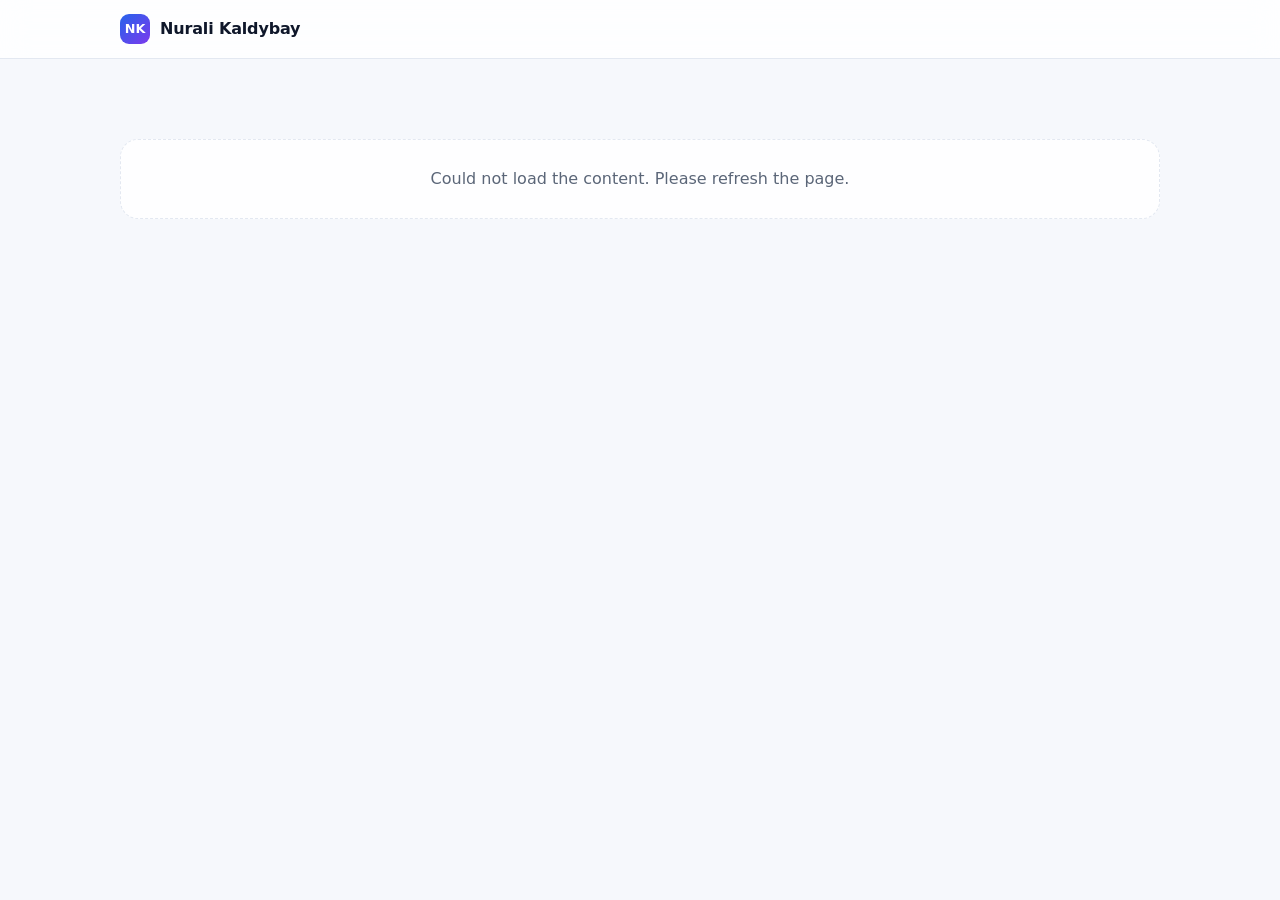
<file: index.html>
<!doctype html>
<html lang="en" data-mode="light">
<head>
<meta charset="utf-8">
<meta name="viewport" content="width=device-width,initial-scale=1,viewport-fit=cover">
<title>Nurali Kaldybay — student portfolio | Taraz Bilim-Innovation Lyceum</title>
<meta name="description" content="Nurali Kaldybay, Grade 11 student at Taraz Bilim-Innovation Lyceum for boys (Kazakhstan): IELTS 7.5, SAT 1410, awards in debate and math olympiads, research programs, and plans to study in Hong Kong.">
<meta name="robots" content="index, follow">
<link rel="canonical" href="https://nurali.asia/">
<meta name="theme-color" content="#ffffff">
<meta property="og:type" content="profile">
<meta property="og:site_name" content="Nurali Kaldybay">
<meta property="og:title" content="Nurali Kaldybay — student portfolio | Taraz Bilim-Innovation Lyceum">
<meta property="og:description" content="Nurali Kaldybay, Grade 11 student at Taraz Bilim-Innovation Lyceum for boys (Kazakhstan): IELTS 7.5, SAT 1410, awards in debate and math olympiads, research programs, and plans to study in Hong Kong.">
<meta property="og:url" content="https://nurali.asia/">
<meta property="og:image" content="https://nurali.asia/og.jpg">
<meta property="og:image:width" content="1200">
<meta property="og:image:height" content="630">
<meta property="og:image:alt" content="Nurali Kaldybay">
<meta name="twitter:image" content="https://nurali.asia/og.jpg">
<meta name="twitter:card" content="summary_large_image">
<meta name="twitter:title" content="Nurali Kaldybay — student portfolio | Taraz Bilim-Innovation Lyceum">
<meta name="twitter:description" content="Nurali Kaldybay, Grade 11 student at Taraz Bilim-Innovation Lyceum for boys (Kazakhstan): IELTS 7.5, SAT 1410, awards in debate and math olympiads, research programs, and plans to study in Hong Kong.">
<script type="application/ld+json">{"@context":"https://schema.org","@type":"Person","name":"Nurali Kaldybay","image":"https://nurali.asia/og.jpg","url":"https://nurali.asia/","description":"Nurali Kaldybay, Grade 11 student at Taraz Bilim-Innovation Lyceum for boys (Kazakhstan): IELTS 7.5, SAT 1410, awards in debate and math olympiads, research programs, and plans to study in Hong Kong.","affiliation":{"@type":"EducationalOrganization","name":"Taraz Bilim-Innovation Lyceum for boys"},"nationality":{"@type":"Country","name":"Kazakhstan"},"knowsLanguage":"English"}</script>
<link rel="preconnect" href="https://fonts.googleapis.com"><link rel="preconnect" href="https://fonts.gstatic.com" crossorigin>
<link rel="stylesheet" href="css/site.css">
<script>try{var c=JSON.parse(localStorage.getItem('nk_cache')||'{}');var t=c.theme;if(t){document.documentElement.dataset.mode=(t.mode==='dark')?'dark':'light'}}catch(e){}</script>
</head>
<body>
<header class="top"><div class="wrap">
  <a class="brand" href="#top"><i id="logo">NK</i><span id="brandName">Nurali Kaldybay</span></a>
  <nav class="nav" id="nav" aria-label="Sections"></nav>
  <button class="burger" id="burger" aria-label="Menu" aria-expanded="false">☰</button>
</div></header>
<main id="app"><div class="wrap skeleton"></div></main>
<div class="lb" id="lb" role="dialog" aria-modal="true"><div><img id="lbimg" alt=""><p id="lbcap"></p></div></div>
<footer><div class="wrap" id="foot"></div></footer>
<script type="module" src="js/site.js"></script>
<noscript><p style="padding:20px">This page needs JavaScript to load its content.</p></noscript>
</body>
</html>
</file>
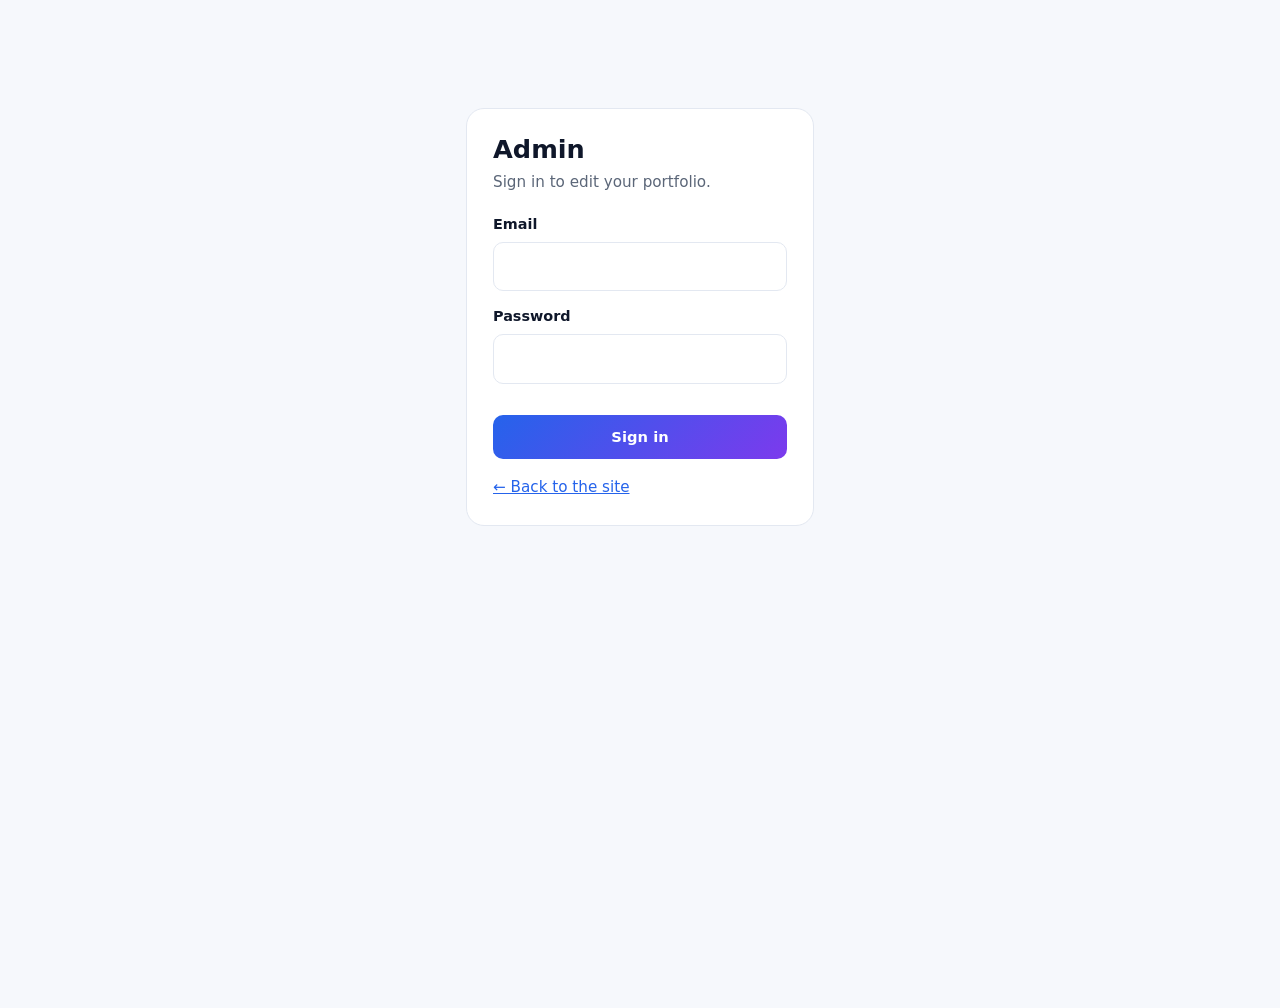
<file: admin.html>
<!doctype html>
<html lang="en" data-mode="light">
<head>
<meta charset="utf-8">
<meta name="viewport" content="width=device-width,initial-scale=1">
<title>Admin — Nurali Kaldybay</title>
<meta name="robots" content="noindex, nofollow">
<meta name="theme-color" content="#ffffff">
<link rel="stylesheet" href="css/site.css">
<link rel="stylesheet" href="css/admin.css">
</head>
<body>
<div id="login" class="login" hidden>
  <div class="card">
    <h1 style="font-size:1.6rem;margin-bottom:6px">Admin</h1>
    <p class="meta" style="margin:0 0 18px">Sign in to edit your portfolio.</p>
    <form id="lf">
      <div class="f"><label for="em">Email</label><input id="em" type="email" autocomplete="username" required></div>
      <div class="f"><label for="pw">Password</label><input id="pw" type="password" autocomplete="current-password" required></div>
      <div class="err" id="lerr"></div>
      <button class="abtn pri" style="width:100%" id="lbtn">Sign in</button>
    </form>
    <p class="meta" style="margin:16px 0 0"><a href="./">← Back to the site</a></p>
  </div>
</div>
<div id="app" hidden>
  <div class="a-top"><div class="a-wrap"><b>Portfolio admin</b><div class="r"><a class="abtn sm" href="./" target="_blank">View site ↗</a><button class="abtn sm" id="so">Sign out</button></div></div></div>
  <div class="a-wrap"><div class="tabs" id="tabs"></div><div class="panel" id="panel"></div></div>
</div>
<div class="modal" id="modal"><div class="mbox" id="mbox"></div></div>
<div class="toast" id="toast"></div>
<script src="vendor/supabase.js"></script>
<script type="module" src="js/admin.js"></script>
</body>
</html>
</file>
<file: css/site.css>
:root{--accent:#2563eb;--accent2:#7c3aed;--accent-rgb:37,99,235;--on-accent:#fff;--font:system-ui,-apple-system,'Segoe UI',Roboto,sans-serif;--font-head:var(--font);
--r:18px;--r-sm:10px;--gap:clamp(40px,7vw,84px);--pad:20px}
:root[data-mode=light]{--bg:#f6f8fc;--fg:#0f172a;--muted:#5b6678;--card:#ffffff;--card-a:rgba(255,255,255,.82);--border:#e3e8f1;--shadow:0 6px 24px rgba(15,23,42,.07);--chip:#eef2ff}
:root[data-mode=dark]{--bg:#0b1020;--fg:#eef2ff;--muted:#a3aec6;--card:#141b30;--card-a:rgba(20,27,48,.8);--border:#25304d;--shadow:0 8px 28px rgba(0,0,0,.35);--chip:#1b2442}
:root[data-radius=sharp]{--r:4px;--r-sm:3px}
:root[data-radius=rounded]{--r:18px;--r-sm:10px}
:root[data-radius=pill]{--r:30px;--r-sm:18px}
:root[data-density=compact]{--gap:clamp(28px,5vw,56px);--pad:14px}
*{box-sizing:border-box}html{scroll-behavior:smooth;scroll-padding-top:72px;-webkit-text-size-adjust:100%}
body{margin:0;font-family:var(--font);color:var(--fg);background:var(--page-bg,var(--bg));background-color:var(--bg);line-height:1.6;font-size:16px;min-height:100vh}
:root[data-bg=default] body{background:radial-gradient(1200px 600px at 85% -10%,rgba(var(--accent-rgb),.14),transparent 60%),radial-gradient(900px 500px at -10% 10%,rgba(124,58,237,.08),transparent 60%),var(--bg)}
h1,h2,h3{font-family:var(--font-head);line-height:1.15;margin:0}
a{color:var(--accent)}img{max-width:100%;display:block}
.wrap{max-width:1080px;margin:0 auto;padding:0 20px}
.sec{padding:var(--gap) 0 0}.sec h2{font-size:clamp(1.55rem,4.5vw,2.1rem);font-weight:800;letter-spacing:-.02em;margin-bottom:22px;display:flex;align-items:center;gap:12px}
.sec h2:after{content:"";height:3px;width:46px;border-radius:3px;background:linear-gradient(90deg,var(--accent),var(--accent2))}
.sub{color:var(--muted);margin:-8px 0 20px;max-width:62ch}
/* nav */
.top{position:sticky;top:0;z-index:30;backdrop-filter:saturate(1.4) blur(14px);-webkit-backdrop-filter:saturate(1.4) blur(14px);background:var(--card-a);border-bottom:1px solid var(--border)}
.top .wrap{display:flex;align-items:center;justify-content:space-between;height:58px;gap:12px}
.brand{white-space:nowrap;font-weight:800;text-decoration:none;color:var(--fg);letter-spacing:-.01em;display:flex;align-items:center;gap:10px}
.brand i{width:30px;height:30px;border-radius:9px;display:grid;place-items:center;background:linear-gradient(135deg,var(--accent),var(--accent2));color:var(--on-accent);font-style:normal;font-size:.8rem}
.nav{display:flex;gap:2px;align-items:center}.nav a{color:var(--muted);text-decoration:none;padding:8px 11px;border-radius:999px;font-size:.92rem;font-weight:500}
.nav a:hover{color:var(--fg);background:var(--chip)}
.burger{display:none;background:var(--chip);border:0;color:var(--fg);width:40px;height:40px;border-radius:12px;font-size:1.2rem;cursor:pointer}
@media(max-width:860px){.burger{display:block}.nav{position:absolute;top:58px;left:0;right:0;flex-direction:column;align-items:stretch;background:var(--card);border-bottom:1px solid var(--border);padding:8px 14px 14px;display:none;box-shadow:var(--shadow)}.nav.open{display:flex}.nav a{padding:12px}}
/* hero */
.hero{padding:clamp(36px,7vw,84px) 0 0}.hero .wrap{display:grid;grid-template-columns:1.25fr .75fr;gap:36px;align-items:center}
.kicker{display:inline-flex;gap:8px;align-items:center;padding:6px 14px;border-radius:999px;background:var(--chip);color:var(--accent);font-weight:600;font-size:.86rem;margin-bottom:18px}
.hero h1{font-size:clamp(2.3rem,8vw,4.1rem);font-weight:800;letter-spacing:-.035em}
.hero h1 em{font-style:normal;background:linear-gradient(90deg,var(--accent),var(--accent2));-webkit-background-clip:text;background-clip:text;color:transparent}
.lead{font-size:clamp(1.02rem,2.6vw,1.2rem);color:var(--muted);margin:18px 0 0;max-width:56ch}
.stats{display:flex;flex-wrap:wrap;gap:10px;margin-top:24px}.stat{padding:10px 16px;border-radius:var(--r-sm);background:var(--card);border:1px solid var(--border);box-shadow:var(--shadow)}
.stat b{display:block;font-size:1.25rem;font-family:var(--font-head);line-height:1.2}.stat span{font-size:.78rem;color:var(--muted);text-transform:uppercase;letter-spacing:.06em}
.cta{display:flex;flex-wrap:wrap;gap:10px;margin-top:26px}
.btn{display:inline-flex;align-items:center;gap:8px;padding:12px 20px;border-radius:999px;font-weight:600;text-decoration:none;border:1px solid var(--border);color:var(--fg);background:var(--card);cursor:pointer;font:inherit;font-weight:600;font-size:.95rem}
.btn.pri{background:linear-gradient(135deg,var(--accent),var(--accent2));color:var(--on-accent);border:0;box-shadow:0 8px 22px rgba(var(--accent-rgb),.35)}
.btn:hover{filter:brightness(1.05);transform:translateY(-1px)}
:root[data-radius=sharp] .btn{border-radius:4px}:root[data-radius=rounded] .btn{border-radius:14px}
.avatar{justify-self:center;width:min(300px,70vw);aspect-ratio:1;border-radius:calc(var(--r)*1.6);padding:5px;background:linear-gradient(135deg,var(--accent),var(--accent2));box-shadow:0 20px 50px rgba(var(--accent-rgb),.28)}
:root[data-radius=pill] .avatar{border-radius:50%}
.avatar>*{width:100%;height:100%;border-radius:inherit;object-fit:cover;background:var(--card);display:grid;place-items:center;font-size:4.2rem;font-weight:800;font-family:var(--font-head);color:var(--accent)}
.avatar>img{border-radius:calc(var(--r)*1.5)}:root[data-radius=pill] .avatar>*{border-radius:50%}
@media(max-width:760px){.hero .wrap{grid-template-columns:1fr}.avatar{order:-1;width:170px;justify-self:start}}
/* cards */
.grid{display:grid;gap:16px}.g2{grid-template-columns:repeat(auto-fill,minmax(min(100%,300px),1fr))}.g3{grid-template-columns:repeat(auto-fill,minmax(min(100%,230px),1fr))}
.card{background:var(--card);border:1px solid var(--border);border-radius:var(--r);padding:calc(var(--pad) + 4px);position:relative}
:root[data-cards=elevated] .card{box-shadow:var(--shadow)}
:root[data-cards=flat] .card{box-shadow:none}
:root[data-cards=glass] .card{background:var(--card-a);backdrop-filter:blur(12px);-webkit-backdrop-filter:blur(12px);box-shadow:var(--shadow)}
.card h3{font-size:1.08rem;font-weight:700;margin-bottom:4px}.meta{color:var(--muted);font-size:.9rem}.card p{margin:10px 0 0;color:var(--muted);font-size:.95rem}
.badge{display:inline-block;padding:3px 11px;border-radius:999px;font-size:.74rem;font-weight:700;letter-spacing:.04em;text-transform:uppercase;margin-bottom:10px;background:rgba(var(--accent-rgb),.14);color:var(--accent)}
.badge.gold{background:linear-gradient(135deg,#fde68a,#f59e0b);color:#5b3a00}.badge.silver{background:linear-gradient(135deg,#f1f5f9,#a8b3c4);color:#273244}.badge.bronze{background:linear-gradient(135deg,#f7c59f,#c2763c);color:#3c1d06}
.badge.pending{background:rgba(245,158,11,.16);color:#b45309}:root[data-mode=dark] .badge.pending{color:#fbbf24}
/* about */
.about{display:grid;grid-template-columns:1.4fr 1fr;gap:20px}.about .txt p{margin:0 0 14px;font-size:1.05rem}
.facts{display:grid;gap:10px;align-content:start}.fact{display:flex;justify-content:space-between;gap:12px;padding:12px 16px;border-radius:var(--r-sm);background:var(--card);border:1px solid var(--border)}.fact span{color:var(--muted)}.fact b{text-align:right}
@media(max-width:760px){.about{grid-template-columns:1fr}}
/* timeline */
.tl{display:grid;gap:16px}.tl .card .top2{display:flex;flex-wrap:wrap;justify-content:space-between;gap:6px 14px;align-items:baseline}
.clamp{display:-webkit-box;-webkit-line-clamp:4;-webkit-box-orient:vertical;overflow:hidden}.more{background:none;border:0;color:var(--accent);font:inherit;font-weight:600;padding:8px 0 0;cursor:pointer}
.desc p{margin:10px 0 0}
/* tests */
.score{font-size:2.6rem;font-weight:800;font-family:var(--font-head);letter-spacing:-.03em;line-height:1;background:linear-gradient(90deg,var(--accent),var(--accent2));-webkit-background-clip:text;background-clip:text;color:transparent;margin:8px 0 12px}
.bd{display:flex;flex-wrap:wrap;gap:8px}.bd span{background:var(--chip);border-radius:999px;padding:4px 12px;font-size:.88rem}.bd b{margin-left:4px}
.chips{display:flex;flex-wrap:wrap;gap:10px}.chip{background:var(--card);border:1px solid var(--border);border-radius:999px;padding:8px 16px;font-weight:500}
:root[data-radius=sharp] .chip{border-radius:4px}
.grp{margin:0 0 6px;color:var(--muted);font-size:.8rem;text-transform:uppercase;letter-spacing:.08em;font-weight:700}
/* docs */
.doc{display:flex;gap:14px;text-decoration:none;color:inherit;align-items:flex-start}.doc:hover{transform:translateY(-2px);border-color:var(--accent)}
.dic{flex:none;width:54px;height:66px;border-radius:10px;background:var(--chip);display:grid;place-items:center;font-weight:800;font-size:.8rem;color:var(--accent);overflow:hidden}.dic img{width:100%;height:100%;object-fit:cover}
/* gallery */
.gal{columns:3 220px;column-gap:12px}.gal button{display:block;width:100%;margin:0 0 12px;padding:0;border:0;background:none;cursor:zoom-in;border-radius:var(--r-sm);overflow:hidden}.gal img{width:100%;border-radius:var(--r-sm)}
.lb{position:fixed;inset:0;background:rgba(0,0,0,.88);display:none;place-items:center;z-index:50;padding:16px}.lb.on{display:grid}.lb img{max-height:88vh;max-width:96vw;border-radius:8px}.lb p{color:#fff;text-align:center;margin:10px 0 0}
.empty{border:1.5px dashed var(--border);border-radius:var(--r);padding:26px;color:var(--muted);text-align:center;background:var(--card-a)}
/* contact */
.contact{background:linear-gradient(135deg,rgba(var(--accent-rgb),.14),rgba(124,58,237,.10));border:1px solid var(--border);border-radius:calc(var(--r)*1.4);padding:clamp(24px,5vw,48px)}
.cbtn{display:grid;grid-template-columns:repeat(auto-fit,minmax(min(100%,230px),1fr));gap:12px;margin-top:20px}
.cbtn a{display:flex;flex-direction:column;gap:2px;padding:16px 18px;border-radius:var(--r-sm);background:var(--card);border:1px solid var(--border);text-decoration:none;color:var(--fg);font-weight:700;box-shadow:var(--shadow)}.cbtn a small{color:var(--muted);font-weight:500;word-break:break-all}.cbtn a:hover{border-color:var(--accent);transform:translateY(-2px)}
footer{padding:48px 0 40px;color:var(--muted);font-size:.9rem;text-align:center}
.skeleton{height:60vh}
@media(prefers-reduced-motion:reduce){*{scroll-behavior:auto!important;transition:none!important}}
.btn,.doc,.cbtn a{transition:transform .15s,border-color .15s,filter .15s}
</file>
<file: css/admin.css>
body{background:var(--bg)!important}
.a-wrap{max-width:980px;margin:0 auto;padding:0 16px 80px}
.a-top{position:sticky;top:0;z-index:20;background:var(--card-a);backdrop-filter:blur(12px);-webkit-backdrop-filter:blur(12px);border-bottom:1px solid var(--border)}
.a-top .a-wrap{display:flex;align-items:center;justify-content:space-between;height:56px;padding-bottom:0;gap:10px}
.a-top b{font-size:1.02rem}.a-top .r{display:flex;gap:8px;align-items:center}
.tabs{display:flex;gap:6px;overflow-x:auto;padding:14px 0;scrollbar-width:thin}
.tabs button{flex:none;border:1px solid var(--border);background:var(--card);color:var(--fg);padding:8px 14px;border-radius:999px;font:inherit;font-size:.9rem;cursor:pointer;white-space:nowrap}
.tabs button.on{background:linear-gradient(135deg,var(--accent),var(--accent2));color:var(--on-accent);border-color:transparent}
.tabs .sep{flex:none;width:1px;background:var(--border);margin:0 4px}
.panel h2{font-size:1.4rem;margin:6px 0 4px}.panel .hint{color:var(--muted);font-size:.9rem;margin:0 0 16px}
.f{display:grid;gap:6px;margin-bottom:14px}.f label{font-weight:600;font-size:.9rem}.f .h{color:var(--muted);font-size:.8rem}
input[type=text],input[type=url],input[type=password],input[type=email],input[type=number],select,textarea{width:100%;padding:11px 12px;border-radius:10px;border:1px solid var(--border);background:var(--card);color:var(--fg);font:inherit;font-size:16px}
textarea{min-height:90px;resize:vertical}input[type=color]{width:56px;height:40px;border:1px solid var(--border);border-radius:10px;background:var(--card);padding:2px;cursor:pointer}
input:focus,select:focus,textarea:focus{outline:2px solid rgba(var(--accent-rgb),.5);outline-offset:1px}
.chk{display:flex;gap:10px;align-items:center}.chk input{width:20px;height:20px}
.row{display:flex;gap:12px;flex-wrap:wrap;align-items:center}
.abtn{border:1px solid var(--border);background:var(--card);color:var(--fg);padding:10px 16px;border-radius:10px;font:inherit;font-weight:600;cursor:pointer;font-size:.92rem}
.abtn.pri{background:linear-gradient(135deg,var(--accent),var(--accent2));color:var(--on-accent);border:0}.abtn.danger{color:#dc2626;border-color:#fca5a5}.abtn.sm{padding:6px 10px;font-size:.85rem}.abtn:disabled{opacity:.5}
.list{display:grid;gap:8px;margin:14px 0}.it{display:flex;gap:10px;align-items:center;background:var(--card);border:1px solid var(--border);border-radius:12px;padding:10px 12px}
.it .t{flex:1;min-width:0}.it .t b{display:block;overflow:hidden;text-overflow:ellipsis;white-space:nowrap}.it .t span{color:var(--muted);font-size:.84rem;display:block;overflow:hidden;text-overflow:ellipsis;white-space:nowrap}
.it.off{opacity:.55}.it .acts{display:flex;gap:4px;flex-wrap:wrap;justify-content:flex-end}
.fileb{border:1.5px dashed var(--border);border-radius:12px;padding:12px;display:flex;gap:12px;align-items:center;background:var(--card)}
.fileb img{width:64px;height:64px;object-fit:cover;border-radius:8px}.fileb .nm{flex:1;min-width:0;overflow:hidden;text-overflow:ellipsis;white-space:nowrap;font-size:.88rem;color:var(--muted)}
.modal{position:fixed;inset:0;background:rgba(0,0,0,.55);display:none;align-items:flex-start;justify-content:center;z-index:40;padding:16px;overflow:auto}.modal.on{display:flex}
.mbox{background:var(--bg);border:1px solid var(--border);border-radius:16px;padding:20px;width:min(640px,100%);margin:20px 0}
.toast{position:fixed;left:50%;bottom:24px;transform:translateX(-50%);background:#111827;color:#fff;padding:12px 18px;border-radius:12px;z-index:60;display:none;max-width:90vw}.toast.on{display:block}.toast.err{background:#b91c1c}
.login{max-width:380px;margin:12vh auto;padding:0 16px}.login .card{padding:26px}
.err{color:#dc2626;font-size:.9rem;min-height:1.2em}
.grid2{display:grid;grid-template-columns:1fr 1fr;gap:12px}@media(max-width:560px){.grid2{grid-template-columns:1fr}.it{flex-wrap:wrap}}
.sw{display:flex;gap:8px;flex-wrap:wrap}.sw button{width:34px;height:34px;border-radius:50%;border:2px solid var(--border);cursor:pointer}
</file>
